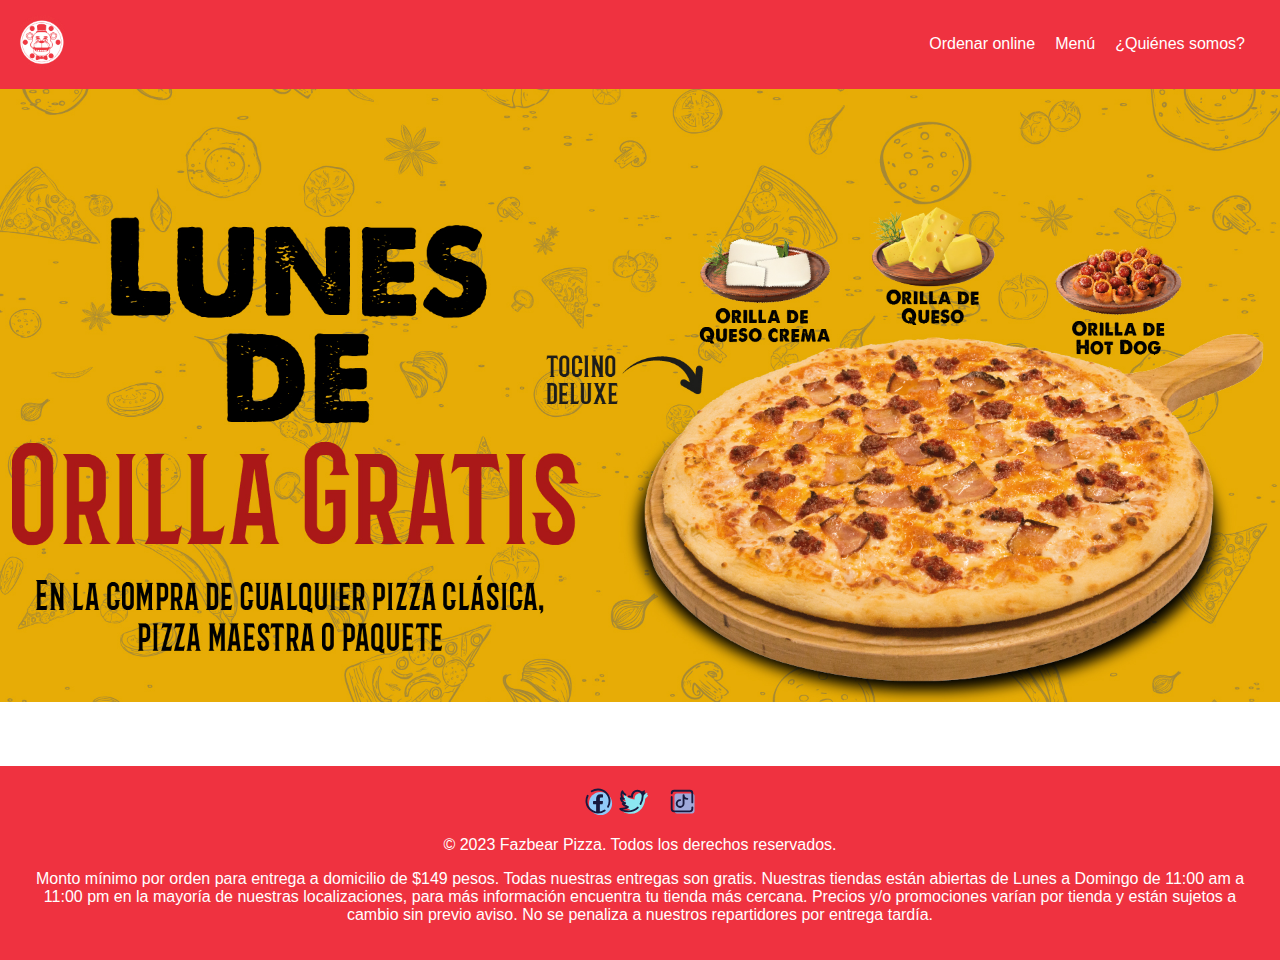
<file: html/index.html>
<!DOCTYPE html>
<html lang="es">
  <head>
    <meta charset="UTF-8" />
    <meta name="viewport" content="width=device-width, initial-scale=1.0" />
    <link rel="stylesheet" href="styles.css" />
    <title>Tu Pizzería</title>
  </head>

  <body>
    <!-- Navbar -->
    <nav class="navbar">
      <div class="logo">
        <a href="index.html">
          <img src="icon.png" alt="Fazbear Pizza" />
        </a>
      </div>
      <ul class="nav-list">
        <li><a href="ordenar.html">Ordenar online</a></li>
        <li><a href="menu.html">Menú</a></li>
        <li><a href="quienessomos.html">¿Quiénes somos?</a></li>
      </ul>
    </nav>

    <!-- Contenido de la página -->
    <div class="container">
      <!-- Carrusel de fotos -->
      <div class="carousel-container">
        <div class="carousel-slide">
          <img src="imagen1.jpg" alt="Pizza 1" />
        </div>
        <div class="carousel-slide">
          <img src="imagen2.jpg" alt="Pizza 2" />
        </div>
        <div class="carousel-slide">
          <img src="imagen3.jpg" alt="Pizza 3" />
        </div>
      </div>
    </div>

    <!-- Footer -->
    <footer>
      <div class="social-icons">
        <a href="#" target="_blank"></a><img src="facebook.svg" alt="Facebook"/></a>
        <a href="#" target="_blank"><img src="twitter.svg" alt="Twitter" /></a>
        <a href="#" target="_blank"><img src="tiktok.svg" alt="Tiktok" /></a>
      </div>
      <p>© 2023 Fazbear Pizza. Todos los derechos reservados.</p>
      <p>Monto mínimo por orden para entrega a domicilio de $149 pesos. Todas nuestras entregas son gratis. Nuestras tiendas están abiertas de Lunes a Domingo de 11:00 am a 11:00 pm en la mayoría de nuestras localizaciones, para más información encuentra tu tienda más cercana. Precios y/o promociones varían por tienda y están sujetos a cambio sin previo aviso. No se penaliza a nuestros repartidores por entrega tardía. </p>
    </footer>

    <script src="script.js"></script>
  </body>
</html>
</file>
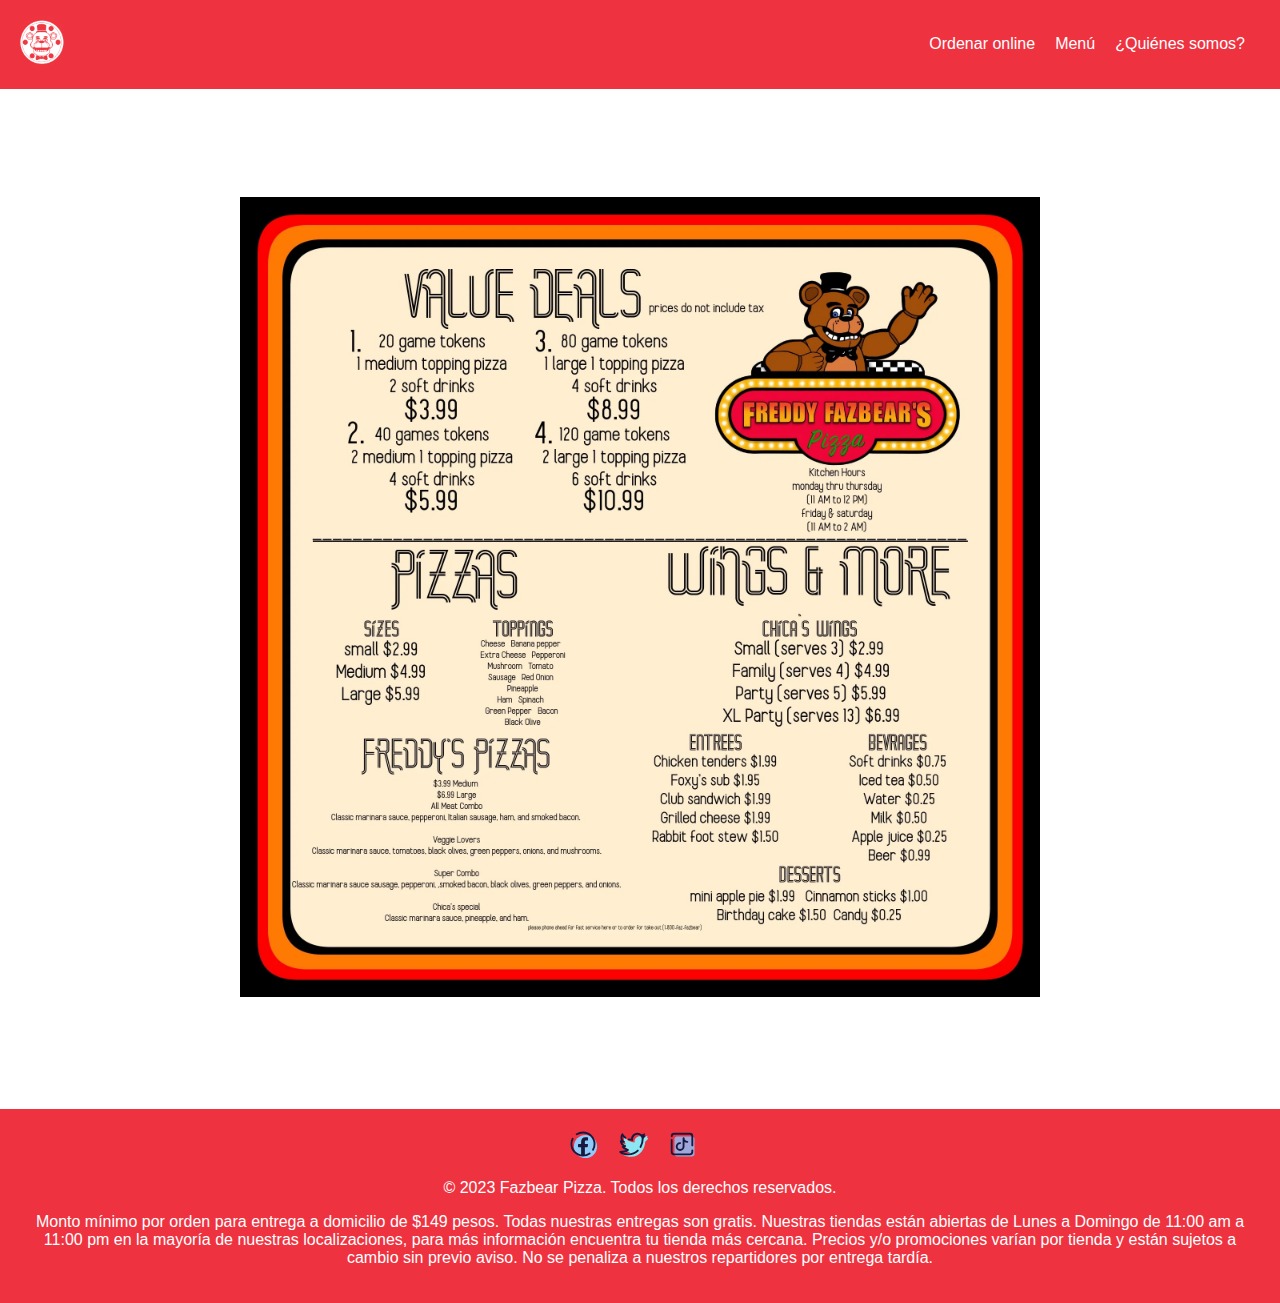
<file: html/menu.html>
<!DOCTYPE html>
<html lang="es">
  <head>
    <meta charset="UTF-8" />
    <meta name="viewport" content="width=device-width, initial-scale=1.0" />
    <link rel="stylesheet" href="cssmenu.css" />
    <title>Menú</title>
  </head>

  <body>
    <!-- Navbar -->
    <nav class="navbar">
      <div class="logo">
        <a href="index.html">
          <img src="icon.png" alt="Fazbear Pizza" />
        </a>
      </div>
      <ul class="nav-list">
        <li><a href="ordenar.html">Ordenar online</a></li>
        <li><a href="#menu">Menú</a></li>
        <li><a href="quienessomos.html">¿Quiénes somos?</a></li>
      </ul>
    </nav>

    <!-- Contenido de la página -->
    <div class="container">
      <div class="menu-container">
        <img src="menu.webp" alt="Menú de la pizzería" class="menu-image" />
      </div>
    </div>

    <!-- Footer -->
    <footer>
      <div class="social-icons">
        <a href="#" target="_blank"
          ><img src="facebook.svg" alt="Facebook"
        /></a>
        <a href="#" target="_blank"><img src="twitter.svg" alt="Twitter" /></a>
        <a href="#" target="_blank"><img src="tiktok.svg" alt="Tiktok" /></a>
      </div>
      <p>© 2023 Fazbear Pizza. Todos los derechos reservados.</p>
      <p>
        Monto mínimo por orden para entrega a domicilio de $149 pesos. Todas
        nuestras entregas son gratis. Nuestras tiendas están abiertas de Lunes a
        Domingo de 11:00 am a 11:00 pm en la mayoría de nuestras localizaciones,
        para más información encuentra tu tienda más cercana. Precios y/o
        promociones varían por tienda y están sujetos a cambio sin previo aviso.
        No se penaliza a nuestros repartidores por entrega tardía.
      </p>
    </footer>

    <script src="script.js"></script>
  </body>
</html>
</file>
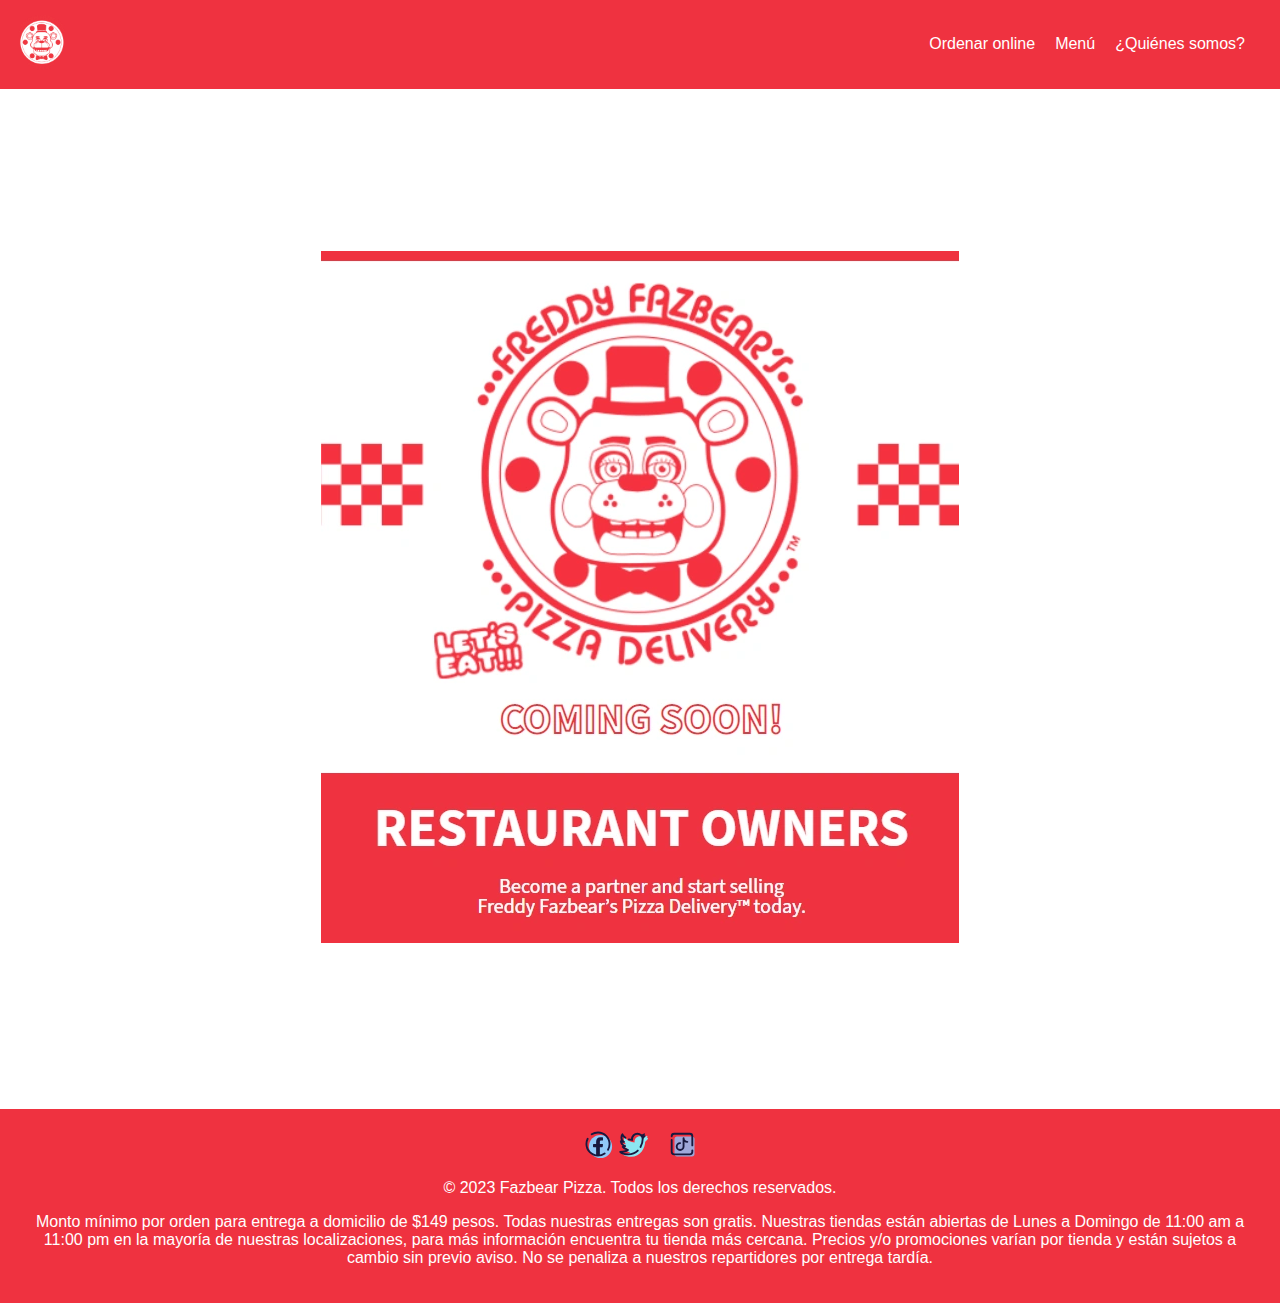
<file: html/ordenar.html>
<!DOCTYPE html>
<html lang="es">
  <head>
    <meta charset="UTF-8" />
    <meta name="viewport" content="width=device-width, initial-scale=1.0" />
    <link rel="stylesheet" href="cssmenu.css" />
    <title>Ordenar Aqui!</title>
  </head>

  <body>
    <!-- Navbar -->
    <nav class="navbar">
      <div class="logo">
        <a href="index.html">
          <img src="icon.png" alt="Fazbear Pizza" />
        </a>
      </div>
      <ul class="nav-list">
        <li><a href="ordenar.html">Ordenar online</a></li>
        <li><a href="menu.html">Menú</a></li>
        <li><a href="quienessomos.html">¿Quiénes somos?</a></li>
      </ul>
    </nav>

    <!-- Contenido de la página -->
    <div class="container">
        <div class="comingSoon">
          <img src="ordenarAqui.webp" alt="ComingSoon" class="menu-image" />
        </div>
      </div>

    <!-- Footer -->
    <footer>
      <div class="social-icons">
        <a href="#" target="_blank"></a><img src="facebook.svg" alt="Facebook"/></a>
        <a href="#" target="_blank"><img src="twitter.svg" alt="Twitter" /></a>
        <a href="#" target="_blank"><img src="tiktok.svg" alt="Tiktok" /></a>
      </div>
      <p>© 2023 Fazbear Pizza. Todos los derechos reservados.</p>
      <p>Monto mínimo por orden para entrega a domicilio de $149 pesos. Todas nuestras entregas son gratis. Nuestras tiendas están abiertas de Lunes a Domingo de 11:00 am a 11:00 pm en la mayoría de nuestras localizaciones, para más información encuentra tu tienda más cercana. Precios y/o promociones varían por tienda y están sujetos a cambio sin previo aviso. No se penaliza a nuestros repartidores por entrega tardía. </p>
    </footer>

    <script src="script.js"></script>
  </body>
</html>
</file>
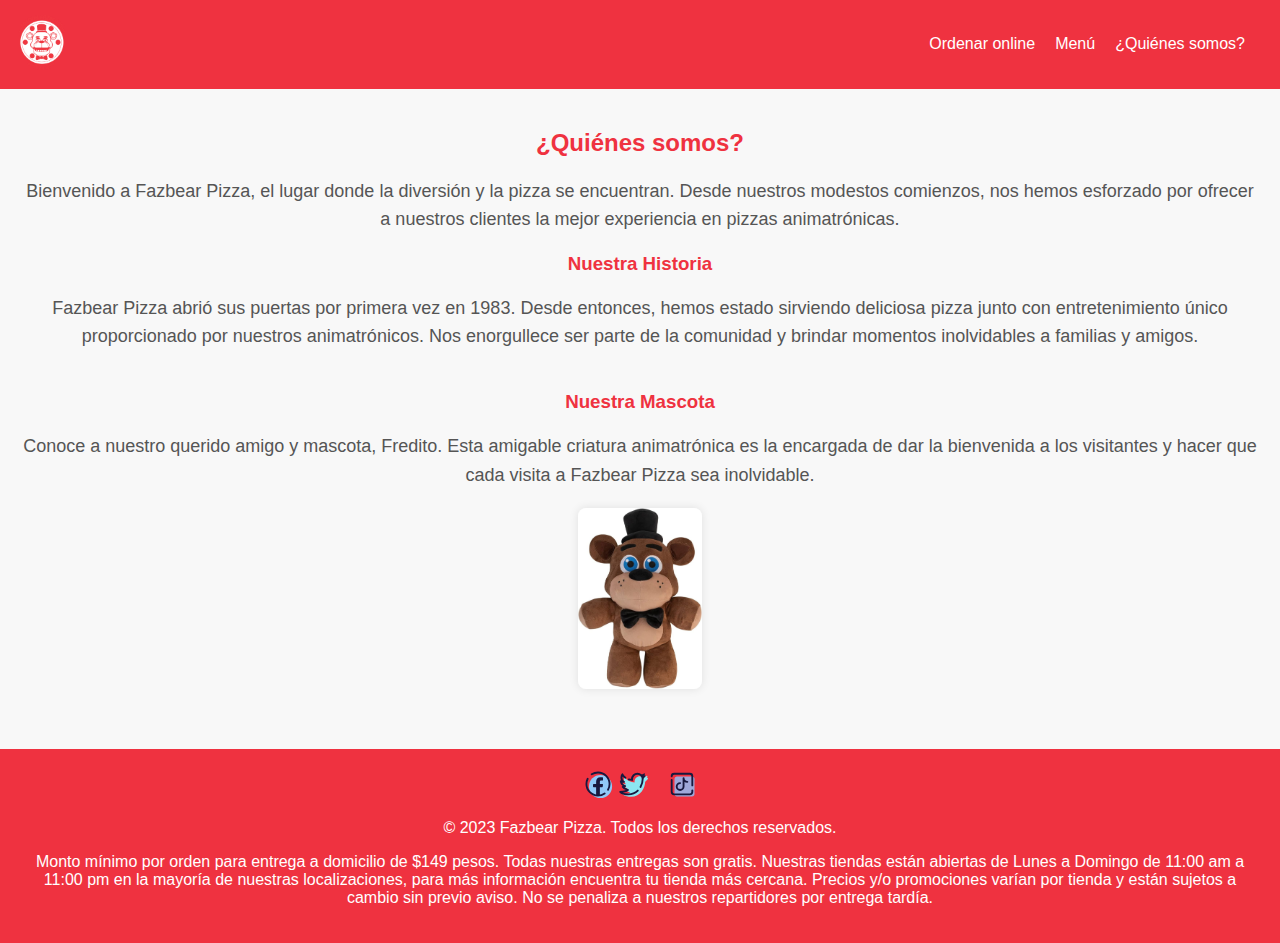
<file: html/quienessomos.html>
<!DOCTYPE html>
<html lang="es">
  <head>
    <meta charset="UTF-8" />
    <meta name="viewport" content="width=device-width, initial-scale=1.0" />
    <link rel="stylesheet" href="somoscss.css" />
    <title>Fazbear Pizza - Quiénes somos</title>
  </head>

  <body>
    <!-- Navbar -->
    <nav class="navbar">
      <div class="logo">
        <a href="index.html">
          <img src="icon.png" alt="Fazbear Pizza" />
        </a>
      </div>
      <ul class="nav-list">
        <li><a href="ordenar.html">Ordenar online</a></li>
        <li><a href="menu.html">Menú</a></li>
        <li><a href="quienessomos.html">¿Quiénes somos?</a></li>
      </ul>
    </nav>

    <!-- Contenido de la página -->
    <div class="container">
      <section id="quienes-somos">
        <h2>¿Quiénes somos?</h2>
        <p>
          Bienvenido a Fazbear Pizza, el lugar donde la diversión y la pizza se
          encuentran. Desde nuestros modestos comienzos, nos hemos esforzado por
          ofrecer a nuestros clientes la mejor experiencia en pizzas
          animatrónicas.
        </p>

        <section>
          <h3>Nuestra Historia</h3>
          <p>
            Fazbear Pizza abrió sus puertas por primera vez en 1983. Desde entonces, hemos estado sirviendo deliciosa pizza
            junto con entretenimiento único proporcionado por nuestros
            animatrónicos. Nos enorgullece ser parte de la comunidad y brindar
            momentos inolvidables a familias y amigos.
          </p>
        </section>

        <section>
          <h3>Nuestra Mascota</h3>
          <p>
            Conoce a nuestro querido amigo y mascota, Fredito.
            Esta amigable criatura animatrónica es la encargada de dar la
            bienvenida a los visitantes y hacer que cada visita a Fazbear Pizza
            sea inolvidable.
          </p>
          <img src="fredito.jpg" alt="Fredito" />
        </section>
      </section>
    </div>

<!-- Footer -->
<footer>
    <div class="social-icons">
      <a href="#" target="_blank"></a><img src="facebook.svg" alt="Facebook"/></a>
      <a href="#" target="_blank"><img src="twitter.svg" alt="Twitter" /></a>
      <a href="#" target="_blank"><img src="tiktok.svg" alt="Tiktok" /></a>
    </div>
    <p>© 2023 Fazbear Pizza. Todos los derechos reservados.</p>
    <p>Monto mínimo por orden para entrega a domicilio de $149 pesos. Todas nuestras entregas son gratis. Nuestras tiendas están abiertas de Lunes a Domingo de 11:00 am a 11:00 pm en la mayoría de nuestras localizaciones, para más información encuentra tu tienda más cercana. Precios y/o promociones varían por tienda y están sujetos a cambio sin previo aviso. No se penaliza a nuestros repartidores por entrega tardía. </p>
  </footer>

    <script src="script.js"></script>
  </body>
</html>
</file>
<file: html/styles.css>
/* styles.css */

/* Carrusel de fotos */
.carousel-container {
    width: 100%;
    overflow: hidden;
  }
  
  .carousel-slide {
    display: none;
  }
  
  .carousel-slide img {
    width: 100%;
    height: auto;
  }
  
body {
    margin: 0;
    padding: 0;
    font-family: 'Arial', sans-serif;
  }
/* Navbar styles */
.navbar {
  background-color: #ef3240;
  color: #fff;
  padding: 15px;
  display: flex;
  justify-content: space-between;
  align-items: center;
}

.logo img {
  max-width: 50px;
}

.nav-list {
  list-style: none;
  display: flex;
  margin-right: 0; /* Elimina el margen derecho fijo */
}

.nav-list li {
  margin-right: 20px;
}

.nav-list a {
  text-decoration: none;
  color: #fff;
  position: relative;
}

/* Ajustes para hacer que el navbar sea responsivo */
@media screen and (max-width: 768px) {
  .logo img {
    margin-left: 10px; /* Ajusta el margen izquierdo en pantallas más pequeñas */
  }

  .nav-list {
    margin-right: 0;
    flex-grow: 1; /* Ocupa todo el espacio disponible en pantallas más pequeñas */
    justify-content: flex-end; /* Mueve la lista al final en pantallas más pequeñas */
  }

  .nav-list li {
    margin-right: 10px;
  }
}
  
  .nav-list a {
    text-decoration: none;
    color: #fff; /* Color de los enlaces en el navbar */
    position: relative; /* Para permitir el posicionamiento del pseudo-elemento */
  }

  .nav-list a:hover::before {
    content: ''; /* Pseudo-elemento para el cuadrado */
    position: absolute;
    top: -36px;
    right: -5px;
    bottom: -36px;
    left: -5px;
    background-color: rgba(0, 0, 0, 0.258); /* Color oscuro con transparencia */
  }
  
  
  
  /* Contenido de la página */
  
  /* Footer styles */
  footer {
    background-color: #ef3240   ; /* Color de fondo del footer */
    color: #fff; /* Color del texto en el footer */
    padding: 20px;
    text-align: center;
  }
  
  .social-icons {
    margin-bottom: 15px;
  }
  
  .social-icons a {
    margin-right: 15px;
  }
  
  .social-icons img {
    max-width: 30px;
  }
  
  /* Agregamos una división entre el contenido principal y el footer */
  .container {
    margin-bottom: 60px;
  }
</file>
<file: html/cssmenu.css>
/* styles.css */
/* Contenido de la página */
  
body {
    margin: 0;
    padding: 0;
    font-family: 'Arial', sans-serif;
  }
    /* Agregamos una división entre el contenido principal y el footer */
    .container {
        margin-top: 60px;
        margin-bottom: 60px;
        display: flex;
        justify-content: center;
        align-items: center;
        height: 100vh; /* Ocupa toda la altura de la ventana */
      }
      .menu-container {
        max-width: 800px; /* Ajusta el ancho máximo del contenedor del menú según tus necesidades */
        overflow: hidden;
      }
      
      .menu-image {
        width: 100%;
        height: auto;
        transition: transform 0.5s; /* Agregamos una transición para suavizar el zoom */
      }
      
      .menu-image:hover {
        transform: scale(1.2); /* Ajusta el nivel de zoom al pasar el mouse sobre la imagen */
      }
      /* Carrusel de fotos */
    .carousel-container {
        width: 100%;
        overflow: hidden;
      }
      
      .carousel-slide {
        display: none;
      }
      
      .carousel-slide img {
        width: 100%;
        height: auto;
      }
      
  
 /* Navbar styles */
.navbar {
  background-color: #ef3240;
  color: #fff;
  padding: 15px;
  display: flex;
  justify-content: space-between;
  align-items: center;
}

.logo img {
  max-width: 50px;
}

.nav-list {
  list-style: none;
  display: flex;
  margin-right: 0; /* Elimina el margen derecho fijo */
}

.nav-list li {
  margin-right: 20px;
}

.nav-list a {
  text-decoration: none;
  color: #fff;
  position: relative;
}

/* Ajustes para hacer que el navbar sea responsivo */
@media screen and (max-width: 768px) {
  .logo img {
    margin-left: 10px; /* Ajusta el margen izquierdo en pantallas más pequeñas */
  }

  .nav-list {
    margin-right: 0;
    flex-grow: 1; /* Ocupa todo el espacio disponible en pantallas más pequeñas */
    justify-content: flex-end; /* Mueve la lista al final en pantallas más pequeñas */
  }

  .nav-list li {
    margin-right: 10px;
  }
}
  
  .nav-list a {
    text-decoration: none;
    color: #fff; /* Color de los enlaces en el navbar */
    position: relative; /* Para permitir el posicionamiento del pseudo-elemento */
  }

  .nav-list a:hover::before {
    content: ''; /* Pseudo-elemento para el cuadrado */
    position: absolute;
    top: -36px;
    right: -5px;
    bottom: -36px;
    left: -5px;
    background-color: rgba(0, 0, 0, 0.258); /* Color oscuro con transparencia */
  }
  
  
  /* Footer styles */
  footer {
    background-color: #ef3240   ; /* Color de fondo del footer */
    color: #fff; /* Color del texto en el footer */
    padding: 20px;
    text-align: center;
  }
  
  .social-icons {
    margin-bottom: 15px;
  }
  
  .social-icons a {
    margin-right: 15px;
  }
  
  .social-icons img {
    max-width: 30px;
  }
</file>
<file: html/somoscss.css>
/* Contenido de la página - Quiénes somos */
#quienes-somos {
    text-align: center;
    padding: 20px;
    background-color: #f8f8f8; /* Fondo ligeramente gris para separar del resto del contenido */
  }
  
  #quienes-somos h2 {
    color: #ef3240; /* Color rojo del tema */
  }
  
  #quienes-somos p {
    color: #555; /* Color de texto más oscuro para mayor legibilidad */
    font-size: 18px; /* Tamaño de fuente un poco más grande */
    line-height: 1.6; /* Espaciado entre líneas para mejorar la legibilidad */
  }
  
  #quienes-somos section {
    margin-bottom: 40px;
  }
  
  #quienes-somos h3 {
    color: #ef3240; /* Color rojo del tema para los títulos de sección */
  }
  
  #quienes-somos img {
    max-width: 10%;
    height: auto;
    border-radius: 8px; /* Bordes redondeados para la imagen */
    box-shadow: 0 0 10px rgba(0, 0, 0, 0.1); /* Sutil sombra para resaltar la imagen */
    display: block; /* Ajusta la imagen para que sea un elemento de bloque */
    margin: 10px auto; /* Ajusta el margen para centrar la imagen y dar espacio alrededor */
  }
  /* Contenido de la página */
  
body {
    margin: 0;
    padding: 0;
    font-family: 'Arial', sans-serif;
  }
  
 /* Navbar styles */
.navbar {
  background-color: #ef3240;
  color: #fff;
  padding: 15px;
  display: flex;
  justify-content: space-between;
  align-items: center;
}

.logo img {
  max-width: 50px;
}

.nav-list {
  list-style: none;
  display: flex;
  margin-right: 0; /* Elimina el margen derecho fijo */
}

.nav-list li {
  margin-right: 20px;
}

.nav-list a {
  text-decoration: none;
  color: #fff;
  position: relative;
}

/* Ajustes para hacer que el navbar sea responsivo */
@media screen and (max-width: 768px) {
  .logo img {
    margin-left: 10px; /* Ajusta el margen izquierdo en pantallas más pequeñas */
  }

  .nav-list {
    margin-right: 0;
    flex-grow: 1; /* Ocupa todo el espacio disponible en pantallas más pequeñas */
    justify-content: flex-end; /* Mueve la lista al final en pantallas más pequeñas */
  }

  .nav-list li {
    margin-right: 10px;
  }
}
  
  .nav-list a {
    text-decoration: none;
    color: #fff; /* Color de los enlaces en el navbar */
    position: relative; /* Para permitir el posicionamiento del pseudo-elemento */
  }

  .nav-list a:hover::before {
    content: ''; /* Pseudo-elemento para el cuadrado */
    position: absolute;
    top: -36px;
    right: -5px;
    bottom: -36px;
    left: -5px;
    background-color: rgba(0, 0, 0, 0.258); /* Color oscuro con transparencia */
  }
  
  
  /* Footer styles */
  footer {
    background-color: #ef3240   ; /* Color de fondo del footer */
    color: #fff; /* Color del texto en el footer */
    padding: 20px;
    text-align: center;
  }
  
  .social-icons {
    margin-bottom: 15px;
  }
  
  .social-icons a {
    margin-right: 15px;
  }
  
  .social-icons img {
    max-width: 30px;
  }
</file>
